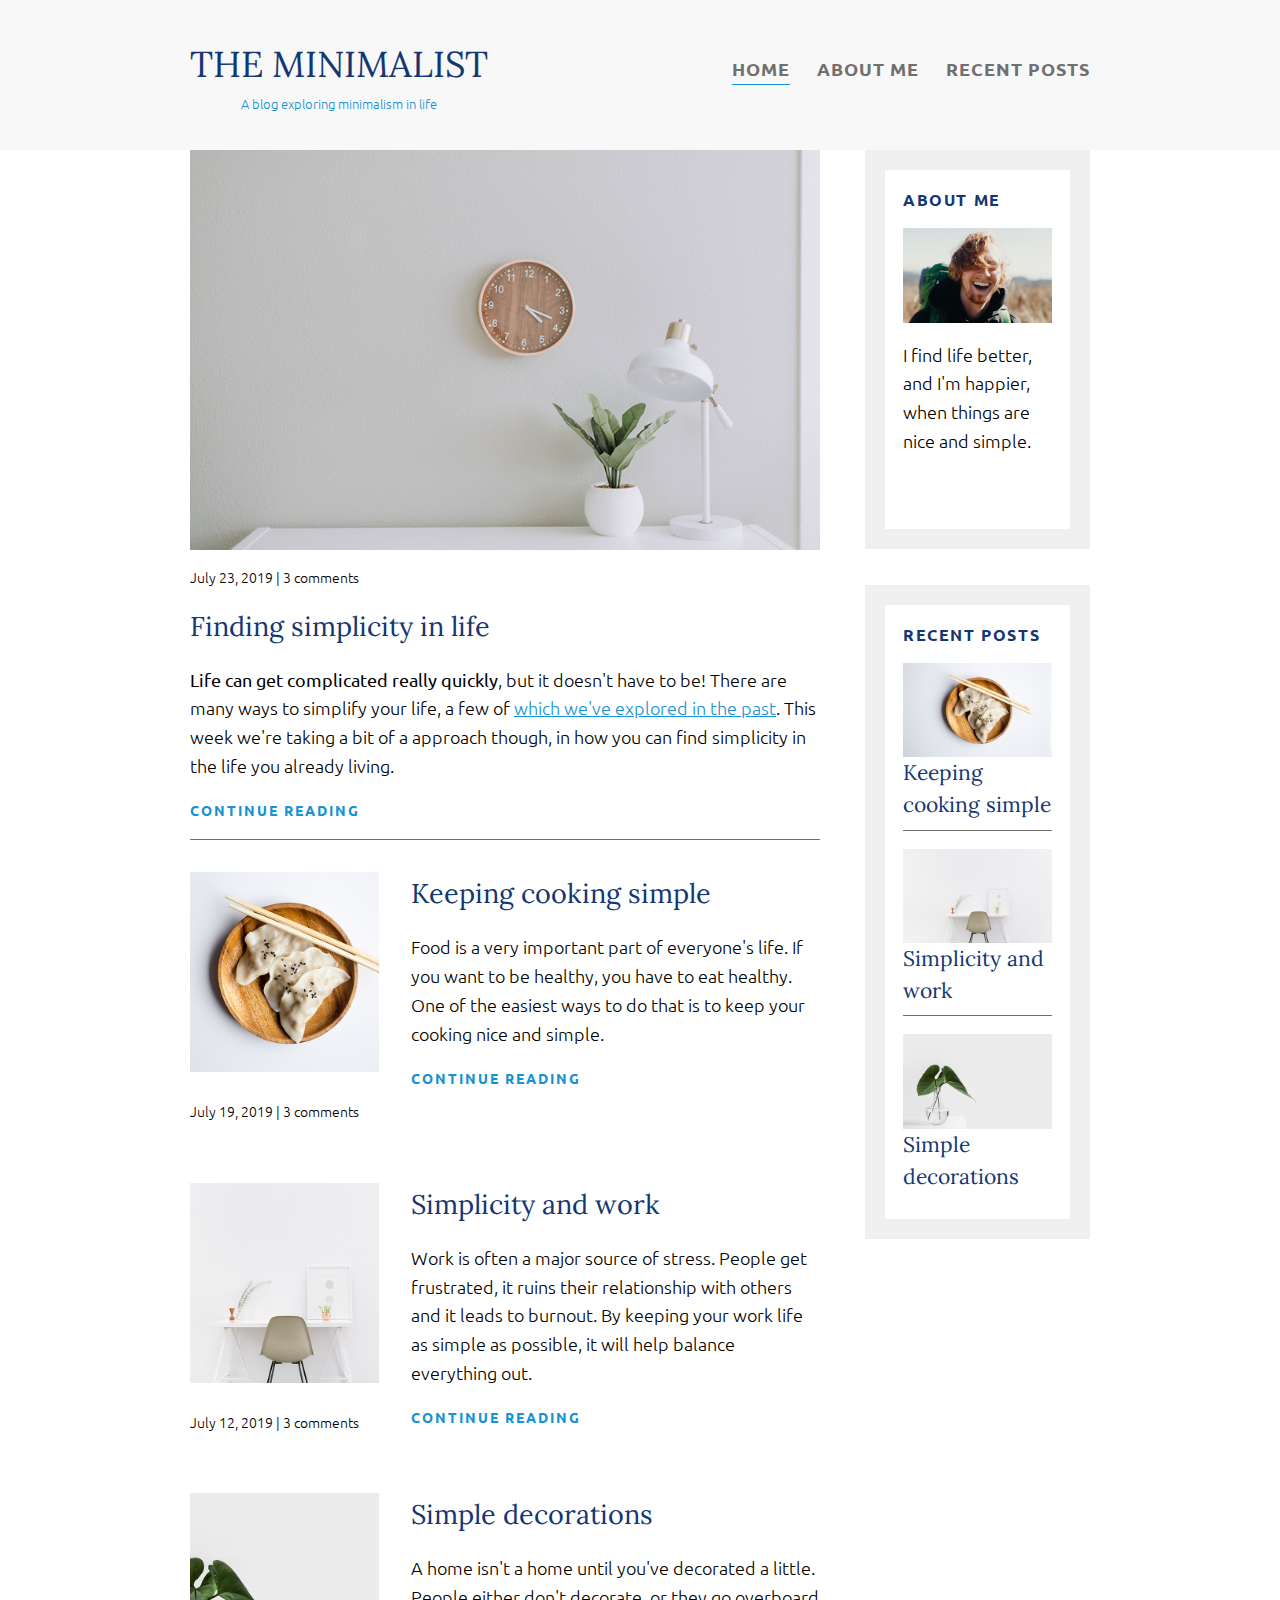
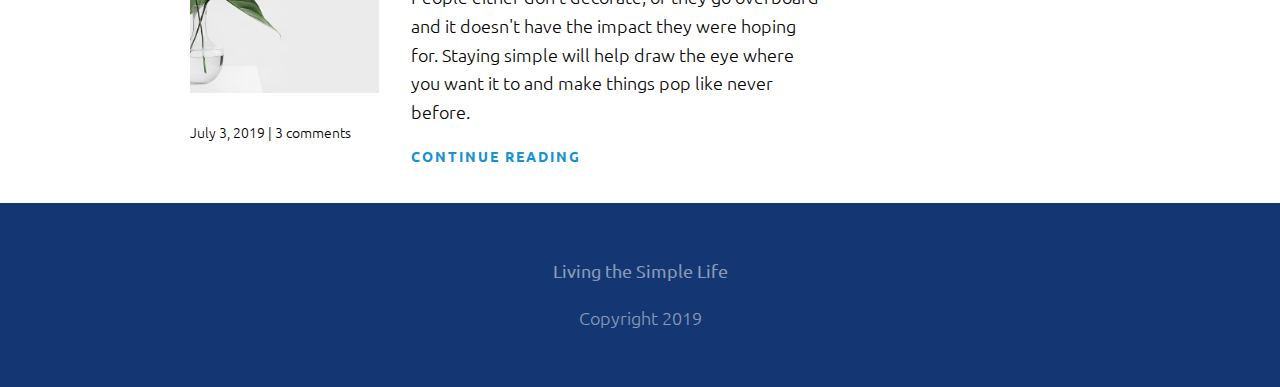
<file: index.html>
<html>
    <head>
        <link href="https://fonts.googleapis.com/css?family=Lora|Ubuntu:300,400,700&display=swap" rel="stylesheet">
        <link rel="stylesheet" href="css/style.css">
    </head>
    <body>

      <header>
          <div class="container container-flex">
            <div class="site-title">
            <h1>THE MINIMALIST</h1>
            <p class="subtitle">A blog exploring minimalism in life</p>
            </div>

            <nav>
              <ul>
                <li><a href="index.html" class="nav-link current-page">Home</a></li>
                <li><a href="aboutme.html" class="nav-link">About me</a></li>
                <li><a href="recentposts.html" class="nav-link">Recent posts</a></li>
              </ul>
            </nav>
          </div>
      </header>

      <div class="container container-flex">

        <main role="main">

          <article class="article-featured">

            <h2 class="article-title">Finding simplicity in life</h2>
            <img src="img/life.jpg" alt="white desk" class="article-image">
            <p class="article-info">July 23, 2019 | 3 comments</p>
            <p class="article-body"><strong>Life can get complicated really quickly</strong>, but it doesn't have to be! There are many ways to simplify your life, a few of <a href="#">which we've explored in the past</a>. This week we're taking a bit of a approach though, in how you can find simplicity in the life you already living.</p>
            <a href="#" class="article-read-more">CONTINUE READING</a>

          </article>



          <article class="article-recent">

            <div class="article-recent-main">
              <h2>Keeping cooking simple</h2>
              <p class="article-body">Food is a very important part of everyone's life. If you want to be healthy, you have to eat healthy. One of the easiest ways to do that is to keep your cooking nice and simple.</p>
              <a href="#" class="article-read-more">CONTINUE READING</a>
            </div>

            <div class="article-recent-secondary">
              <img src="img/food.jpg" alt="dumplings" class="article-image">
              <p class="article-info">July 19, 2019 | 3 comments</p>
            </div>

          </article>

          <article class="article-recent">
                    <div class="article-recent-main">
                        <h2 class="article-title">Simplicity and work </h2>
                        <p class="article-body">Work is often a major source of stress. People get frustrated, it ruins their relationship with others and it leads to burnout. By keeping your work life as simple as possible, it will help balance everything out.</p>
                        <a href="#" class="article-read-more">CONTINUE READING</a>
                    </div>
                    <div class="article-recent-secondary">
                        <img src="img/work.jpg" alt="a chair white chair at a white desk on a white wall" class="article-image">
                        <p class="article-info">July 12, 2019 | 3 comments</p>
                    </div>
                </article>

                <article class="article-recent">
                    <div class="article-recent-main">
                        <h2 class="article-title">Simple decorations</h2>
                        <p class="article-body">A home isn't a home until you've decorated a little. People either don't decorate, or they go overboard and it doesn't have the impact they were hoping for. Staying simple will help draw the eye where you want it to and make things pop like never before.</p>
                        <a href="#" class="article-read-more">CONTINUE READING</a>
                    </div>
                    <div class="article-recent-secondary">
                        <img src="img/deco.jpg" alt="a green plant in a clear, round vase with water in it" class="article-image">
                        <p class="article-info">July 3, 2019 | 3 comments</p>
                    </div>
                </article>

        </main>

        <aside class="sidebar">
          <div class="sidebar-widget">
            <div class="wbck">
            <h2 class="widget-title">ABOUT ME</h2>
            <img src="img/about-me.jpg" alt="" class="widget-image">
            <p class="widget-body">I find life better, and I'm happier, when things are nice and simple.</p>
          </div>
          </div>

          <div class="sidebar-widget">
            <h2 class="widget-title">RECENT POSTS</h2>
            <div class="widget-recent-post">
              <h3 class="widget-recent-post-title">Keeping cooking simple</h3>
              <img src="img/food.jpg" alt="food" class="widget-image">
            </div>

            <div class="widget-recent-post">
                            <h3 class="widget-recent-post-title">Simplicity and work</h3>
                            <img src="img/work.jpg" alt="a chair white chair at a white desk on a white wall" class="widget-image">
                        </div>
                        <div class="widget-recent-post">
                            <h3 class="widget-recent-post-title">Simple decorations</h3>
                            <img src="img/deco.jpg" alt="a green plant in a clear, round vase with water in it" class="widget-image">
                        </div>
          </div>




      </aside>

      </div>

      <footer>
        <p><strong>Living the Simple Life</strong></p>
            <p>Copyright 2019</p>
      </footer>


    </body>

</html>


      <!--
      <header>
        <nav class="navigation">
          <div class="logo">
            <p class="title">Living the simple life</p>
            <p class="subtitle">a blog exploring minimalism in life</p>
          </div>

          <ul class="navigation-items">
            <li><a href="#">HOME</a></li>
            <li><a href="#">ABOUT ME</a></li>
            <li><a href="#">RECENT POSTS</a></li>
          </ul>

        </nav>
      </header>
-->


    </body>
</html>
</file>
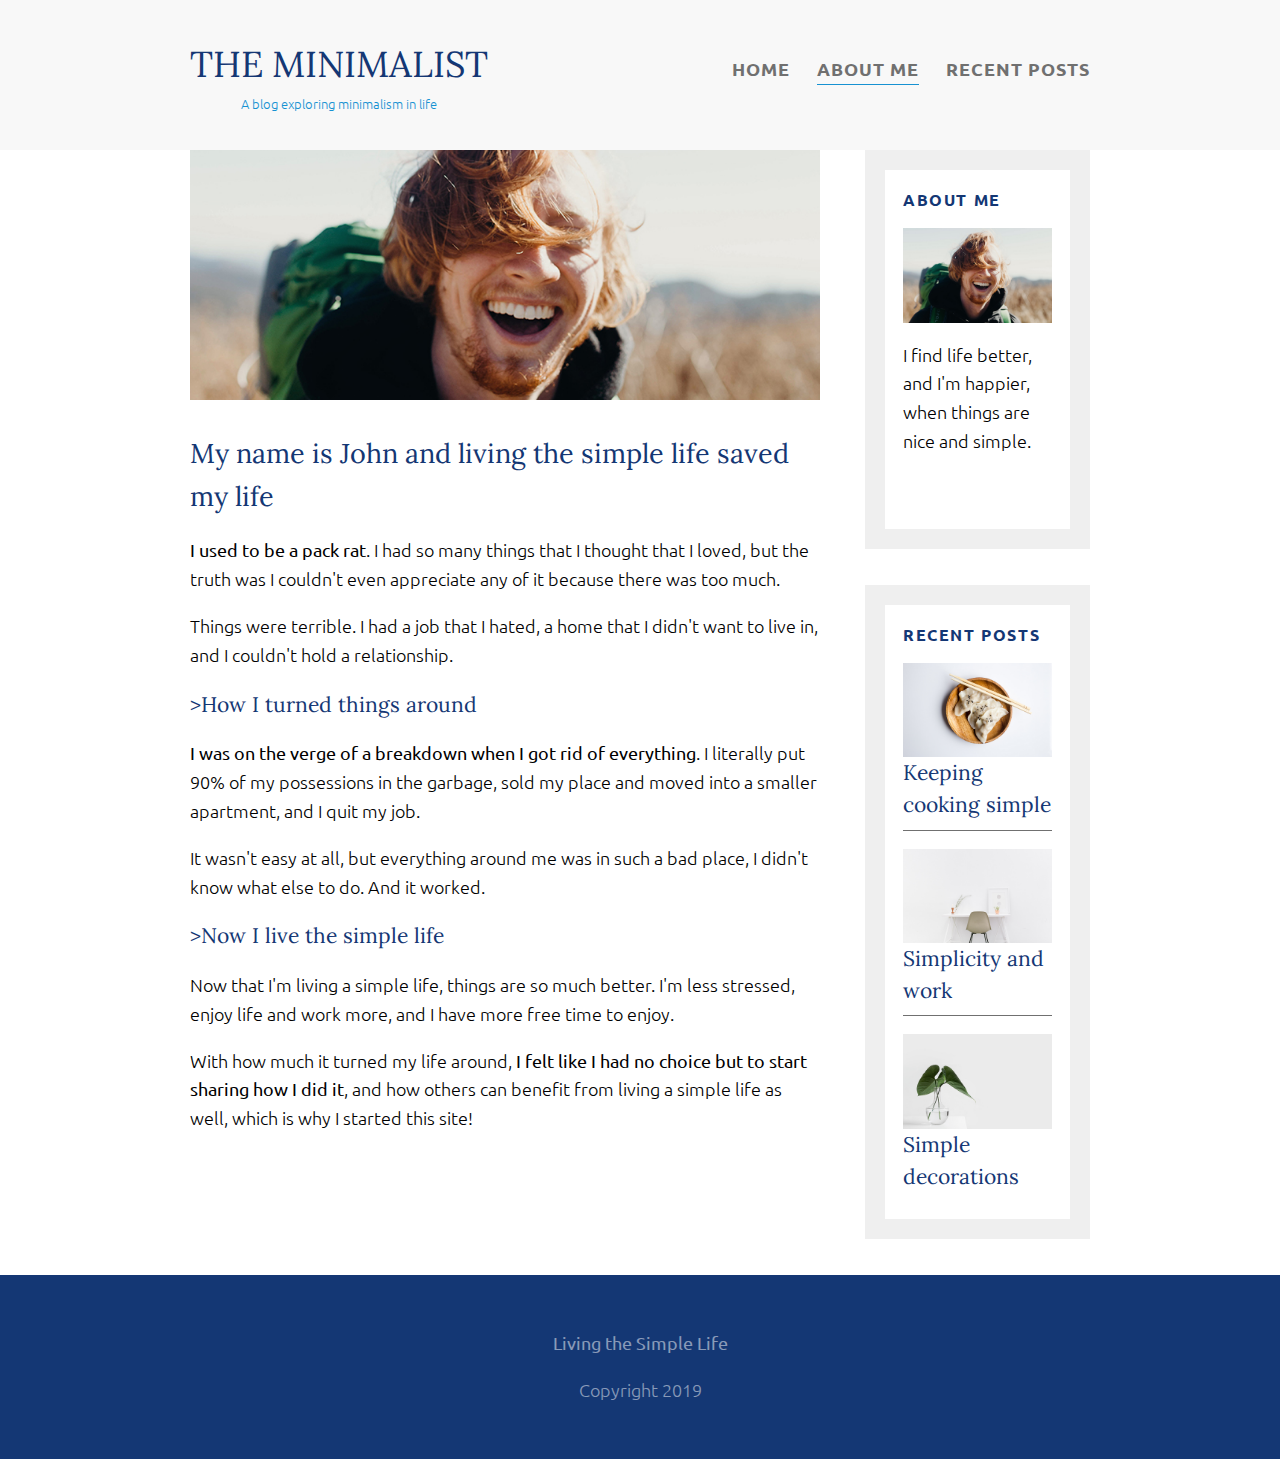
<file: aboutme.html>
<html>
    <head>
        <link href="https://fonts.googleapis.com/css?family=Lora|Ubuntu:300,400,700&display=swap" rel="stylesheet">
        <link rel="stylesheet" href="css/style.css">
    </head>
    <body>

      <header>
          <div class="container container-flex">
            <div class="site-title">
            <h1>THE MINIMALIST</h1>
            <p class="subtitle">A blog exploring minimalism in life</p>
            </div>

            <nav>
              <ul>
                <li><a href="index.html" class="nav-link">Home</a></li>
                <li><a href="aboutme.html" class="nav-link current-page">About me</a></li>
                <li><a href="recentposts.html" class="nav-link">Recent posts</a></li>
              </ul>
            </nav>
          </div>
      </header>

      <div class="container container-flex">

        <main role="main">

          <img src="img/about-me.jpg" class="image-full">
                <h2>My name is John and living the simple life saved my life</h2>

                <p><strong>I used to be a pack rat</strong>. I had so many things that I thought that I loved, but the truth was I couldn't even appreciate any of it because there was too much.</p>
                <p>Things were terrible. I had a job that I hated, a home that I didn't want to live in, and I couldn't hold a relationship.</p>

                <h3>>How I turned things around</h3>
                <p><strong>I was on the verge of a breakdown when I got rid of everything</strong>. I literally put 90% of my possessions in the garbage, sold my place and moved into a smaller apartment, and I quit my job.</p>
                <p>It wasn't easy at all, but everything around me was in such a bad place, I didn't know what else to do. And it worked.</p>

                <h3>>Now I live the simple life</h3>
                <p>Now that I'm living a simple life, things are so much better. I'm less stressed, enjoy life and work more, and I have more free time to enjoy.</p>
                <p>With how much it turned my life around, <strong>I felt like I had no choice but to start sharing how I did it</strong>, and how others can benefit from living a simple life as well, which is why I started this site!</p>

        </main>

        <aside class="sidebar">
          <div class="sidebar-widget">
            <div class="wbck">
            <h2 class="widget-title">ABOUT ME</h2>
            <img src="img/about-me.jpg" alt="" class="widget-image">
            <p class="widget-body">I find life better, and I'm happier, when things are nice and simple.</p>
          </div>
          </div>

          <div class="sidebar-widget">
            <h2 class="widget-title">RECENT POSTS</h2>
            <div class="widget-recent-post">
              <h3 class="widget-recent-post-title">Keeping cooking simple</h3>
              <img src="img/food.jpg" alt="food" class="widget-image">
            </div>

            <div class="widget-recent-post">
                            <h3 class="widget-recent-post-title">Simplicity and work</h3>
                            <img src="img/work.jpg" alt="a chair white chair at a white desk on a white wall" class="widget-image">
                        </div>
                        <div class="widget-recent-post">
                            <h3 class="widget-recent-post-title">Simple decorations</h3>
                            <img src="img/deco.jpg" alt="a green plant in a clear, round vase with water in it" class="widget-image">
                        </div>
          </div>




      </aside>

      </div>

      <footer>
        <p><strong>Living the Simple Life</strong></p>
            <p>Copyright 2019</p>
      </footer>


    </body>

</html>


      <!--
      <header>
        <nav class="navigation">
          <div class="logo">
            <p class="title">Living the simple life</p>
            <p class="subtitle">a blog exploring minimalism in life</p>
          </div>

          <ul class="navigation-items">
            <li><a href="#">HOME</a></li>
            <li><a href="#">ABOUT ME</a></li>
            <li><a href="#">RECENT POSTS</a></li>
          </ul>

        </nav>
      </header>
-->


    </body>
</html>
</file>
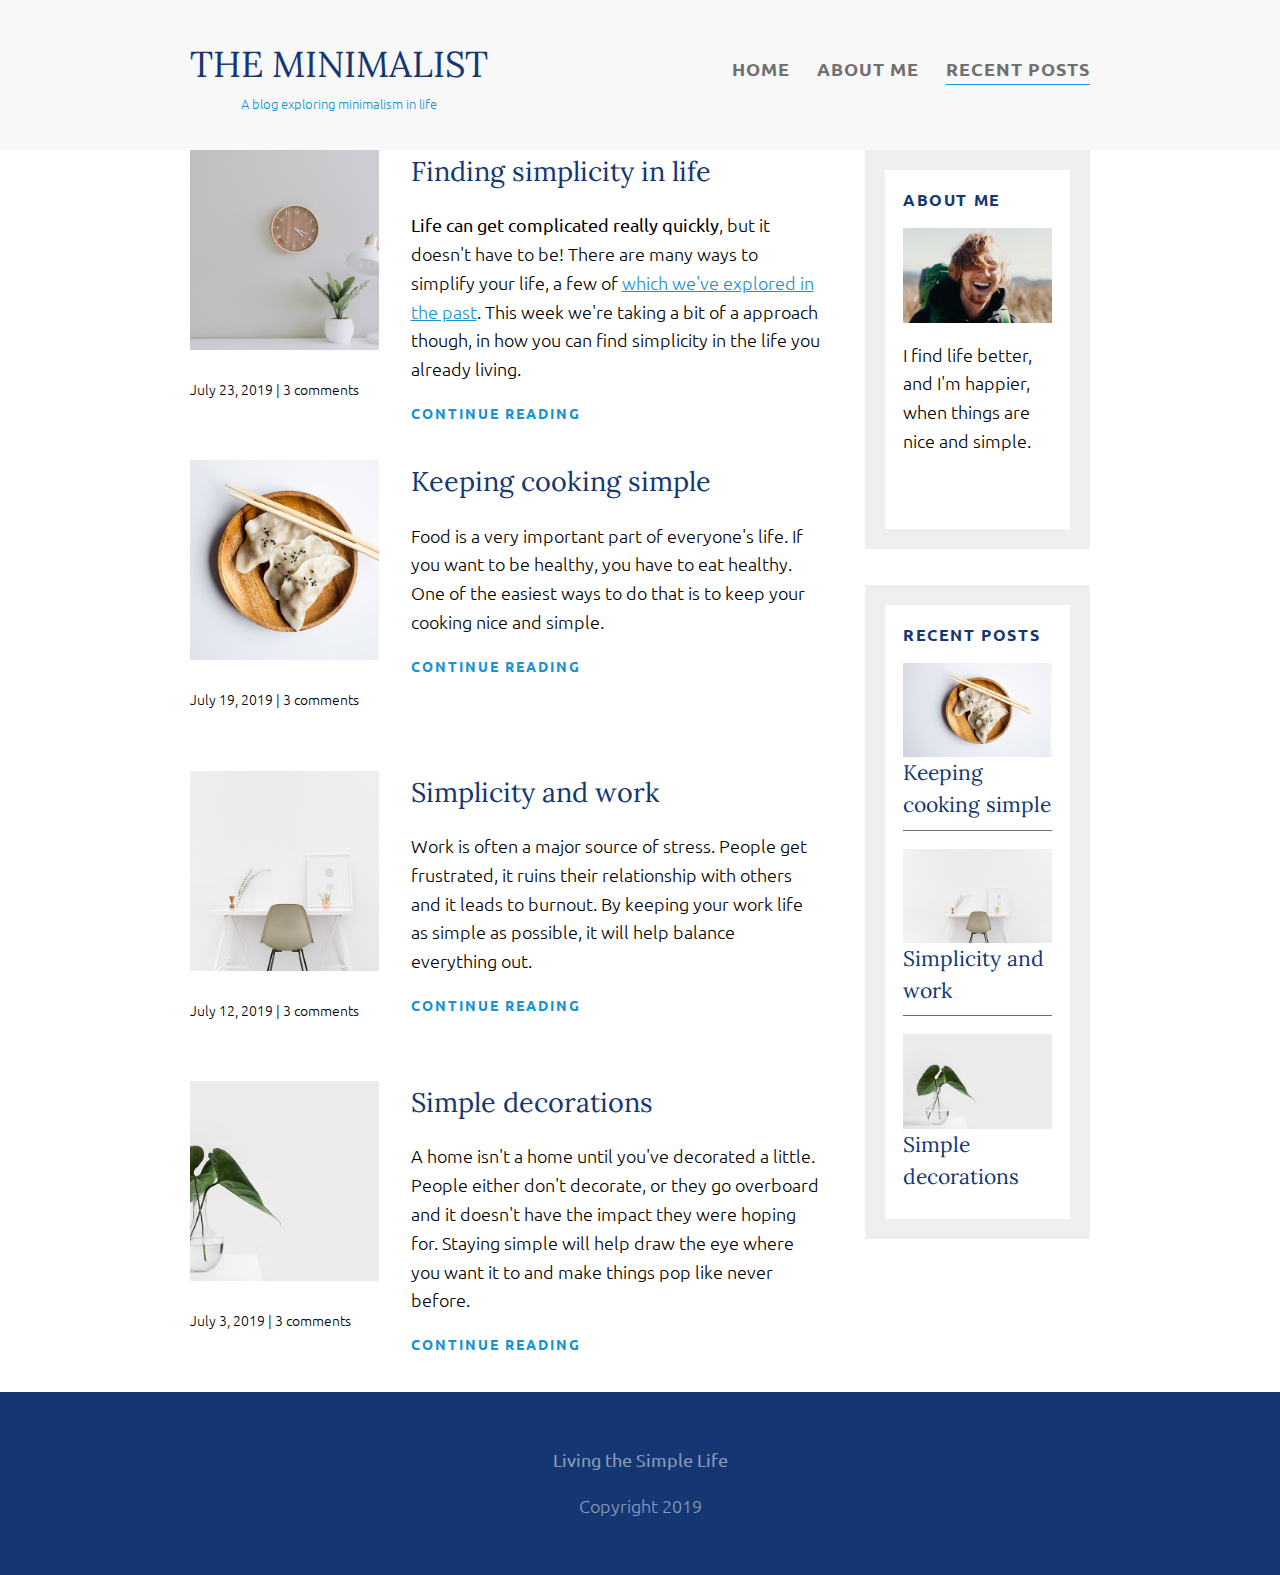
<file: recentposts.html>
<html>
    <head>
        <link href="https://fonts.googleapis.com/css?family=Lora|Ubuntu:300,400,700&display=swap" rel="stylesheet">
        <link rel="stylesheet" href="css/style.css">
    </head>
    <body>

      <header>
          <div class="container container-flex">
            <div class="site-title">
            <h1>THE MINIMALIST</h1>
            <p class="subtitle">A blog exploring minimalism in life</p>
            </div>

            <nav>
              <ul>
                <li><a href="index.html" class="nav-link">Home</a></li>
                <li><a href="aboutme.html" class="nav-link">About me</a></li>
                <li><a href="recentposts.html" class="nav-link current-page">Recent posts</a></li>
              </ul>
            </nav>
          </div>
      </header>

      <div class="container container-flex">

        <main role="main">



          <article class="article-recent">

            <div class="article-recent-main">
              <h2>Finding simplicity in life</h2>
              <p class="article-body"><strong>Life can get complicated really quickly</strong>, but it doesn't have to be! There are many ways to simplify your life, a few of <a href="#">which we've explored in the past</a>. This week we're taking a bit of a approach though, in how you can find simplicity in the life you already living.</p>
              <a href="#" class="article-read-more">CONTINUE READING</a>
            </div>

            <div class="article-recent-secondary">
              <img src="img/life.jpg" alt="white desk" class="article-image">
              <p class="article-info">July 23, 2019 | 3 comments</p>
            </div>

          </article>


          <article class="article-recent">

            <div class="article-recent-main">
              <h2>Keeping cooking simple</h2>
              <p class="article-body">Food is a very important part of everyone's life. If you want to be healthy, you have to eat healthy. One of the easiest ways to do that is to keep your cooking nice and simple.</p>
              <a href="#" class="article-read-more">CONTINUE READING</a>
            </div>

            <div class="article-recent-secondary">
              <img src="img/food.jpg" alt="dumplings" class="article-image">
              <p class="article-info">July 19, 2019 | 3 comments</p>
            </div>

          </article>

          <article class="article-recent">
                    <div class="article-recent-main">
                        <h2 class="article-title">Simplicity and work </h2>
                        <p class="article-body">Work is often a major source of stress. People get frustrated, it ruins their relationship with others and it leads to burnout. By keeping your work life as simple as possible, it will help balance everything out.</p>
                        <a href="#" class="article-read-more">CONTINUE READING</a>
                    </div>
                    <div class="article-recent-secondary">
                        <img src="img/work.jpg" alt="a chair white chair at a white desk on a white wall" class="article-image">
                        <p class="article-info">July 12, 2019 | 3 comments</p>
                    </div>
                </article>

                <article class="article-recent">
                    <div class="article-recent-main">
                        <h2 class="article-title">Simple decorations</h2>
                        <p class="article-body">A home isn't a home until you've decorated a little. People either don't decorate, or they go overboard and it doesn't have the impact they were hoping for. Staying simple will help draw the eye where you want it to and make things pop like never before.</p>
                        <a href="#" class="article-read-more">CONTINUE READING</a>
                    </div>
                    <div class="article-recent-secondary">
                        <img src="img/deco.jpg" alt="a green plant in a clear, round vase with water in it" class="article-image">
                        <p class="article-info">July 3, 2019 | 3 comments</p>
                    </div>
                </article>

        </main>

        <aside class="sidebar">
          <div class="sidebar-widget">
            <div class="wbck">
            <h2 class="widget-title">ABOUT ME</h2>
            <img src="img/about-me.jpg" alt="" class="widget-image">
            <p class="widget-body">I find life better, and I'm happier, when things are nice and simple.</p>
          </div>
          </div>

          <div class="sidebar-widget">
            <h2 class="widget-title">RECENT POSTS</h2>
            <div class="widget-recent-post">
              <h3 class="widget-recent-post-title">Keeping cooking simple</h3>
              <img src="img/food.jpg" alt="food" class="widget-image">
            </div>

            <div class="widget-recent-post">
                            <h3 class="widget-recent-post-title">Simplicity and work</h3>
                            <img src="img/work.jpg" alt="a chair white chair at a white desk on a white wall" class="widget-image">
                        </div>
                        <div class="widget-recent-post">
                            <h3 class="widget-recent-post-title">Simple decorations</h3>
                            <img src="img/deco.jpg" alt="a green plant in a clear, round vase with water in it" class="widget-image">
                        </div>
          </div>




      </aside>
</div>
      <footer>
        <p><strong>Living the Simple Life</strong></p>
            <p>Copyright 2019</p>
      </footer>


    </body>

</html>


      <!--
      <header>
        <nav class="navigation">
          <div class="logo">
            <p class="title">Living the simple life</p>
            <p class="subtitle">a blog exploring minimalism in life</p>
          </div>

          <ul class="navigation-items">
            <li><a href="#">HOME</a></li>
            <li><a href="#">ABOUT ME</a></li>
            <li><a href="#">RECENT POSTS</a></li>
          </ul>

        </nav>
      </header>
-->


    </body>
</html>
</file>
<file: css/style.css>
body {
  margin:0;
  font-family: 'Ubuntu', sans-serif;
  font-size: 1.125rem;
  font-weight: 300;
  line-height: 1.6;

}

h1,h2,h3 {

  color: #143774;
  font-family: 'Lora', serif;
  font-weight: 400;
  margin: 0;
}

img {
  max-width:100%;
  display: block;
}

.subtitle {
  color: #1792d2;
  font-size: 0.80rem;
  margin: 0;
}

header {
     text-align: center;
     background: #f8f8f8;
     padding: 2em 0;
 }

 .container {
   width: 90%;
   max-width: 900px;
   margin: 0 auto;
 }

 .container-flex {
   display: flex;
   flex-direction: column;
   justify-content: space-between;

 }

 nav ul {
    list-style-type: none;
    display: flex;
    justify-content: center;
    padding:0;
}

nav li {
    margin-left: 1.5em;
}

.nav-link {
  letter-spacing: 1px;
  text-transform: uppercase;
}

nav a {
  text-decoration: none;
  color: #707070;
  font-weight: 700;
  padding: 0.25em 0;
}


nav a:hover,
nav a:focus {
    color: #1792d2;
    border-bottom: 1px solid #1792d2;
}

.current-page {
  border-bottom: 1px solid #1792d2;
}

.current-page:hover {
    color: #707070;
}






h1, h2, h3 {
  font-family: 'Lora', serif;
  font-weight: 400;
}

a {
    color: #1792d2;
}

a:hover,
a:focus {
    color: #143774;
}


/*
.article-title {
  margin-bottom: 2rem;
}
*/

.article-read-more, .article-info {
  font-size: .875rem;
}

.article-read-more {
    color: #1792d2;
    text-decoration: none;
    font-weight: 700;
    letter-spacing: 2px;
}

.article-read-more:hover,
.article-read-more:focus {
    color: #143774;
    text-decoration: underline;
}

.article-info {
  margin: 2em 0;
}

.article-featured p.article-info {
  order:2;
  margin:1rem 0;

}


.article-featured {
  display:flex;
  flex-direction: column;
  border-bottom: 1px solid #707070 ;
  padding-bottom: 1em;
  margin-bottom: 2rem;
}

.article-featured img {
  order:1;

}


.article-featured h2.article-title {
  order:3;
}

.article-featured p, .article-featured a  {
  order:4;
}

.article-recent {
  display:flex;
  flex-direction: column;
  margin-bottom: 2rem;
}

.article-recent-main {
  order:2;
}

.article-recent-secondary {
  order:1;
}

.widget-title {
  font-size: 1rem;
  font-family: 'Ubuntu', sans-serif;
  font-weight: 700;
  margin-bottom: 1rem;
  line-height: 1.5;
  letter-spacing: 1.6px;
}

.widget-recent-post {
  display: flex;
  flex-direction: column;
  border-bottom: 1px solid #707070;
  margin-bottom: 1em;
  padding-bottom:0.5em;
  line-height: 1.5;
}

.widget-image {
  order:-1;
}

.widget-recent-post:last-child {
    border: 0;
    margin: 0;
}


@media (min-width: 675px) {
  .container-flex {
    flex-direction: row;
  }

  main {
    width: 70%;
  }

  aside {
    width: 25%;
    min-width: 200px;
    margin-left: 1em;
  }

}

@media (max-width: 675px) {
    nav ul {
        flex-direction: column;
    }

    nav li {
        margin: .5em 0;
    }
}

footer {
    background:#143774;
    color: rgba(255, 255, 255, 0.5);
    text-align: center;
    padding: 2em 0;
}

/*
@media (min-width: 745px) {
  .article-recent-main {
    margin-top:-3.4rem;
  }

  .article-recent-secondary .article-info {
    text-align: right;
  }
}
*/

@media (min-width: 675px) {
  .article-recent {
    flex-direction: row;
    justify-content: space-between;
  }

  .article-recent-main {
    width: 65%;
  }

  .article-recent-secondary {
    width: 30%;
    }

}

.article-image {
  max-width:100%;
  min-height: 200px;
  object-fit: cover;

}

.sidebar-widget {
  border: 20px solid #efefef;
  margin-bottom: 2em;
  padding:1em;
}

.widget-body {
  margin-bottom: 55px;
}

.image-full {
  width:100%;
  max-height: 250px;
  object-fit: cover;
  margin-bottom: 2rem;
}

/*

.container {
  display:flex;
  justify-content: space-between;
}



main {
  display:flex;
  flex-direction: column;
  width: 65%;
}

img {
  width: 100%;
}

aside {
  width: 25%;
}

*/

/*
body {
  font-size: 16px;
}


.navigation, .navigation-items, .logo {
  display: flex;

}

.navigation, .logo {
  flex-direction: column;
  align-items: center;
}

.title {
  font-family: 'Lora', serif;
  font-size: 3.375rem;
}

.navigation .subtitle {
  font-family: 'Ubuntu', sans-serif;
  text-transform: uppercase;
  font-size: 1rem;
  margin-top: 0.3rem;
}

.logo p {
  margin: 0;
  justify-content: space-between;
}

.navigation-items a {
  text-decoration: none;
}

.navigation-items {
list-style-type:none;
padding: 0;
font-family: 'Ubuntu', sans-serif;
}


nav li {
  margin: 0 0.5em;
}


*/
</file>
